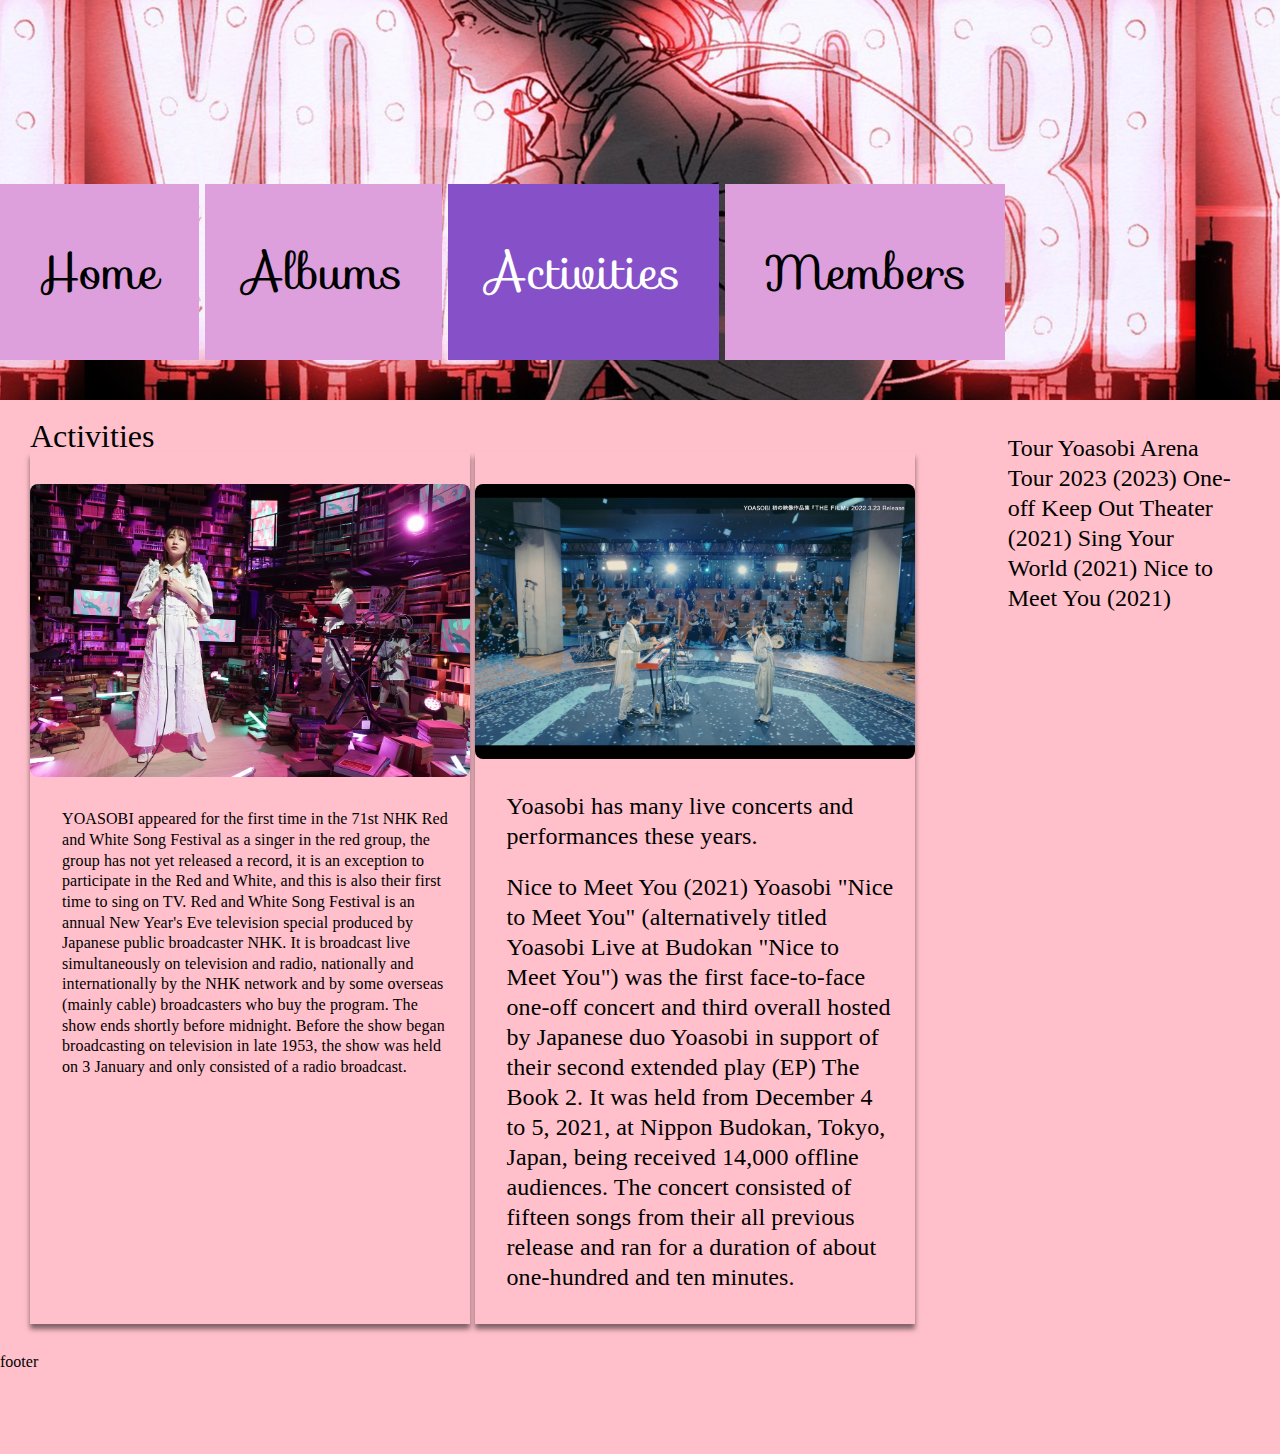
<file: activities.html>
<!DOCTYPE html>
<html lang="en" dir="ltr">
  <head>
    <meta charset="utf-8">
    <link rel="icon" href="images/icon.ico">
    <link rel="stylesheet" href="css/html5reset.css">
    <link rel="stylesheet" href="css/style.css">
    <link rel="stylesheet" href="css/gridstyle.css">
    <link rel="stylesheet" href="https://fonts.googleapis.com/css?family=Sofia">
    <title>Activities</title>
    <link rel="icon" type="image/jpg" href="images/icon.jpg">
  </head>
  <body>
    <header>
        <meta name="viewport" content="width=device-width, initial-scale=1" />
        <div class="skip"><a href="#main">Skip to Main Content</a></div>
        <nav>
          <ul>
            <li><a href="index.html">Home</a></li>
            <li><a href="albums.html">Albums</a></li>
            <li class="active"><a href="activities.html">Activities</a></li>
            <li><a href="members.html">Members</a></li>
          </ul>
        </nav>
    </header>
    <main id="main">  
      <h1> Activities </h1>
      <div class="activities">
        <div class="activity a">
          <img src="images/YOASOBI-TOP.jpg" alt="yoasobi" /> 
          <p class="description">
              YOASOBI appeared for the first time in the 71st NHK Red
              and White Song Festival as a singer in the red group, 
              the group has not yet released a record, it is an exception 
              to participate in the Red and White, and this is also their 
              first time to sing on TV.
  
              Red and White Song Festival is an annual New Year's Eve television 
              special produced by Japanese public broadcaster NHK. It is broadcast 
              live simultaneously on television and radio, nationally and internationally 
              by the NHK network and by some overseas (mainly cable) broadcasters who buy
              the program. The show ends shortly before midnight. Before the show began
                broadcasting on television in late 1953, the show was held on 3 January 
                and only consisted of a radio broadcast.
          </p>
        </div>
        <div class="activity b">
          <img src="images/YOASOBI_live.jpg" alt="live of yoasobi" />
          <div class="description">
            <p>
              Yoasobi has many live concerts and performances these years.
            </p>
            <p>
                Nice to Meet You (2021)
                Yoasobi "Nice to Meet You" (alternatively titled Yoasobi Live at Budokan 
                "Nice to Meet You") was the first face-to-face one-off concert and third 
                overall hosted by Japanese duo Yoasobi in support of their second extended 
                play (EP) The Book 2. It was held from December 4 to 5, 2021, at Nippon Budokan, 
                Tokyo, Japan, being received 14,000 offline audiences. The concert consisted 
                of fifteen songs from their all previous release and ran for a duration of about 
                one-hundred and ten minutes.
            </p>
          </div>
        </div>  
      </div>
      
    </main>
    <aside>
      <p>
        Tour
        Yoasobi Arena Tour 2023 (2023)

        One-off
        Keep Out Theater (2021)
        Sing Your World (2021)
        Nice to Meet You (2021)
      </p>
    </aside>
    <footer>
      footer
    </footer>
  </body>
</html>
</file>
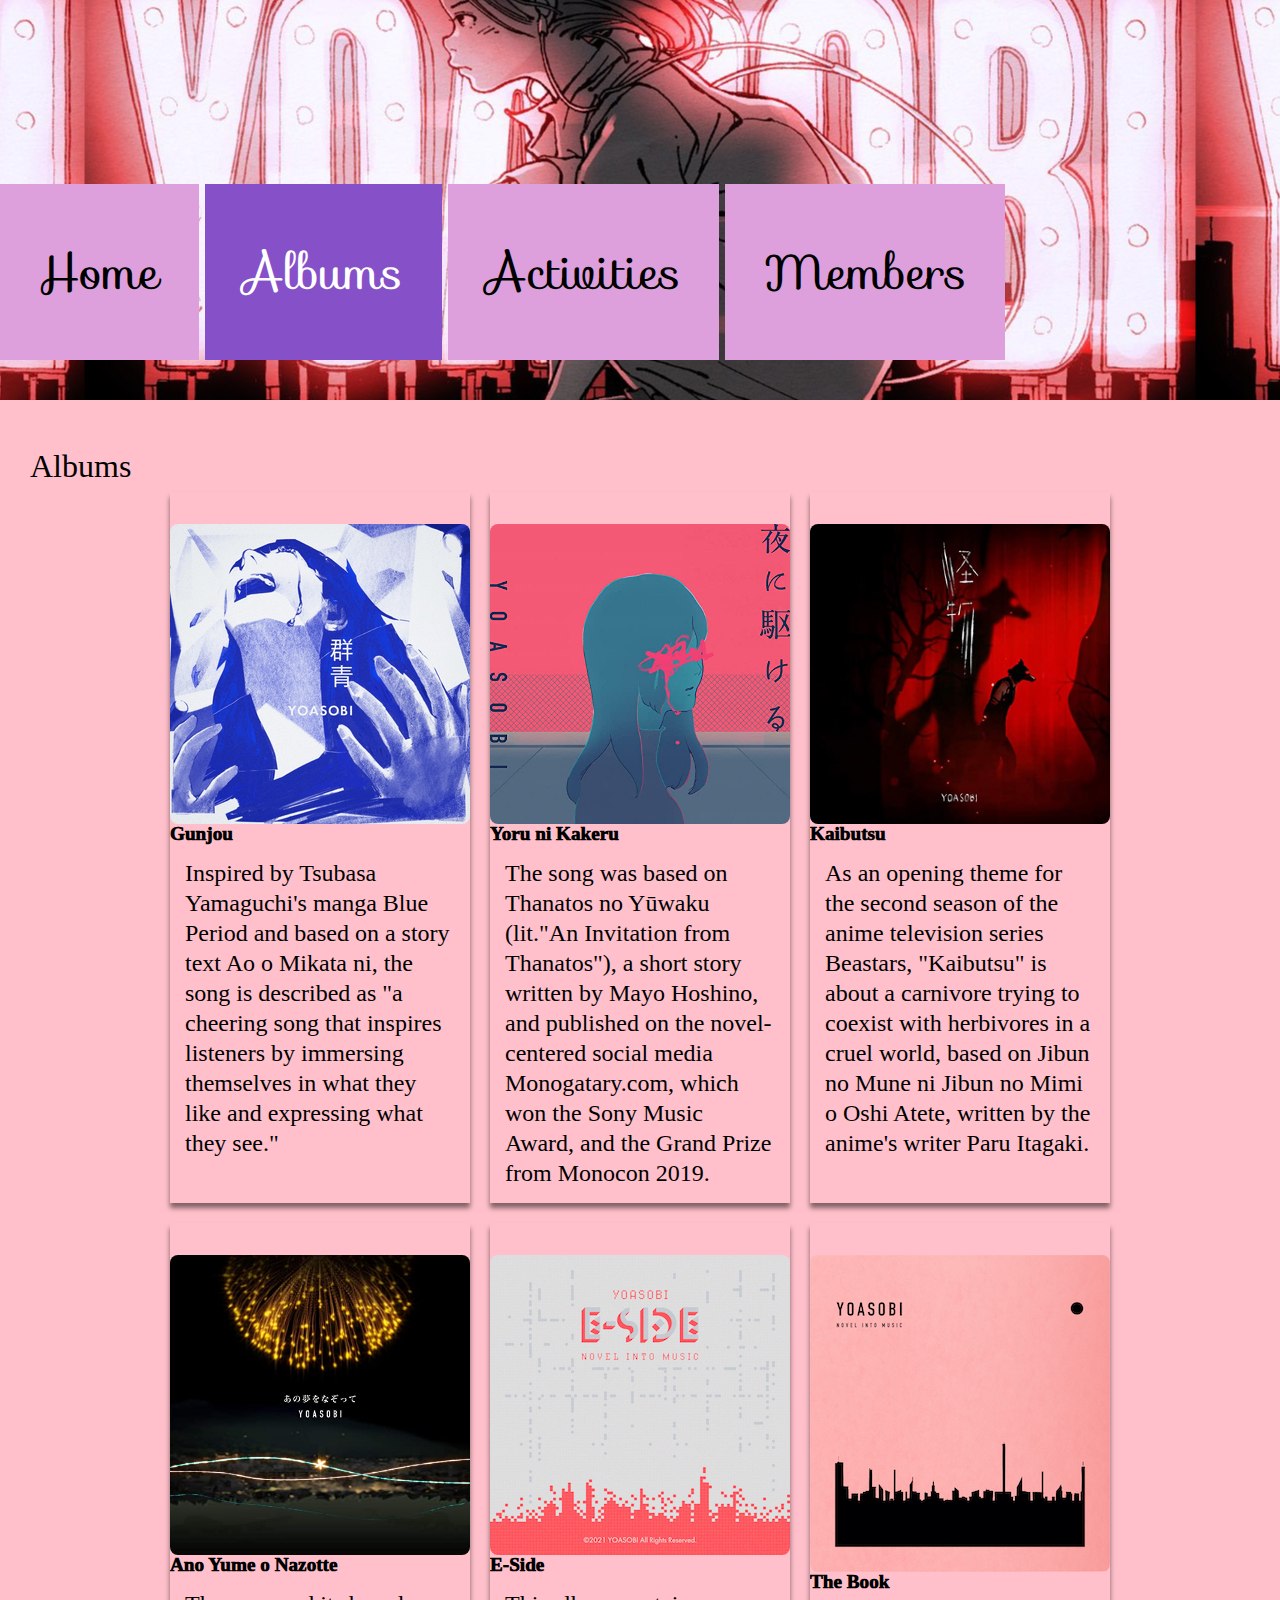
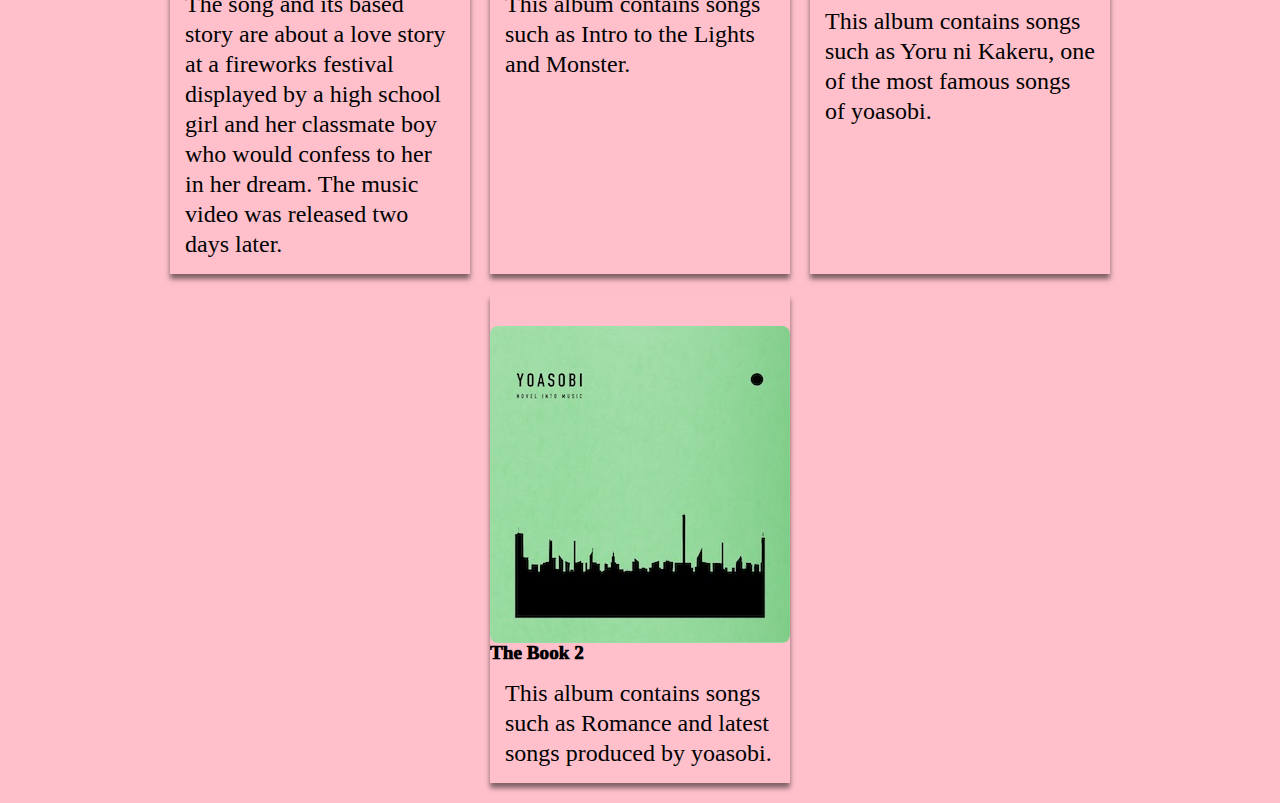
<file: albums.html>
<!DOCTYPE html>
<html lang="en" dir="ltr">
  <head>
    <meta charset="utf-8">
    <link rel="icon" href="images/icon.ico">
    <link rel="stylesheet" href="css/html5reset.css">
    <link rel="stylesheet" href="css/style.css">
    <link rel="stylesheet" href="css/flexstyle.css">
    <link rel="stylesheet" href="https://fonts.googleapis.com/css?family=Sofia">
    <title>Albums</title>
    <link rel="icon" type="image/jpg" href="images/icon.jpg">
  </head>
  <body>
    <header>
      <meta name="viewport" content="width=device-width, initial-scale=1" />
      <div class="skip"><a href="#main">Skip to Main Content</a></div>
        <nav>
          <ul>
            <li><a href="index.html">Home</a></li>
            <li class="active"><a href="albums.html">Albums</a></li>
            <li><a href="activities.html">Activities</a></li>
            <li><a href="members.html">Members</a></li>
          </ul>
        </nav>
    </header>
  <main id="main">
    
    <h1> Albums </h1>
    <div class="albums">
      <div class="album a">
        <img src="images/yoasobi_blue.png" alt="Gunjou" />
        <h2>Gunjou</h2> 
        <p class="description">
            Inspired by Tsubasa Yamaguchi's manga Blue Period and based on a story text Ao o Mikata ni, 
            the song is described as "a cheering song that inspires listeners by immersing 
            themselves in what they like and expressing what they see."
        </p>
      </div>
      
      <div class="album b">
        <img src="images/yoasobi_night.png" alt="Yoru ni Kakeru" />
        <h2>Yoru ni Kakeru</h2>
        <p class="description">     
            The song was based on Thanatos no Yūwaku (lit."An Invitation from Thanatos"), 
            a short story written by Mayo Hoshino, and published on the novel-centered 
            social media Monogatary.com, which won the Sony Music Award, and the 
            Grand Prize from Monocon 2019.
        </p>
      </div>
      <div class="album c">
        <img src="images/yoasobi_beast.jpg" alt="Kaibutsu" />
        <h2>Kaibutsu</h2>
        <p class="description">
            As an opening theme for the second season 
            of the anime television series Beastars, "Kaibutsu" is about a carnivore trying 
            to coexist with herbivores in a cruel world, based on Jibun no Mune ni Jibun no 
            Mimi o Oshi Atete, written by the anime's writer Paru Itagaki. 
        </p>
      </div>
      
      <div class="album d">
        <img src="images/yoasobi_dream.jpg" alt="dream" />
        <h2>Ano Yume o Nazotte</h2>
        <p class="description">
          The song and its 
          based story are about a love story at a fireworks festival displayed by a high 
          school girl and her classmate boy who would confess to her in her dream. 
          The music video was released two days later.
        </p>
      </div>
  
      <div class="album e">
        <img src="images/Yoasobi_-_E-Side.jpeg" alt="E-Side" />
        <h2>E-Side</h2>
        <p class="description">
          This album contains songs such as Intro to the Lights and Monster.
        </p>
      </div>
      
      <div class="album f">
        <img src="images/Yoasobi_-_The_Book.jpg" alt="The Book" />
        <h2> The Book </h2>
        <p class="description">
          This album contains songs such as Yoru ni Kakeru, one of the most famous songs of yoasobi.
        </p>
      </div>
      
      <div class="album g">
        <img src="images/Yoasobi_-_The_Book_2.jpg" alt="The Book 2" />
        <h2>The Book 2</h2>
        <p class="description">
          This album contains songs such as Romance and latest songs produced by yoasobi.
        </p>
      </div>
    </div>
    

    
  </main>
      <footer>
      </footer>
  </body>
</html>
</file>
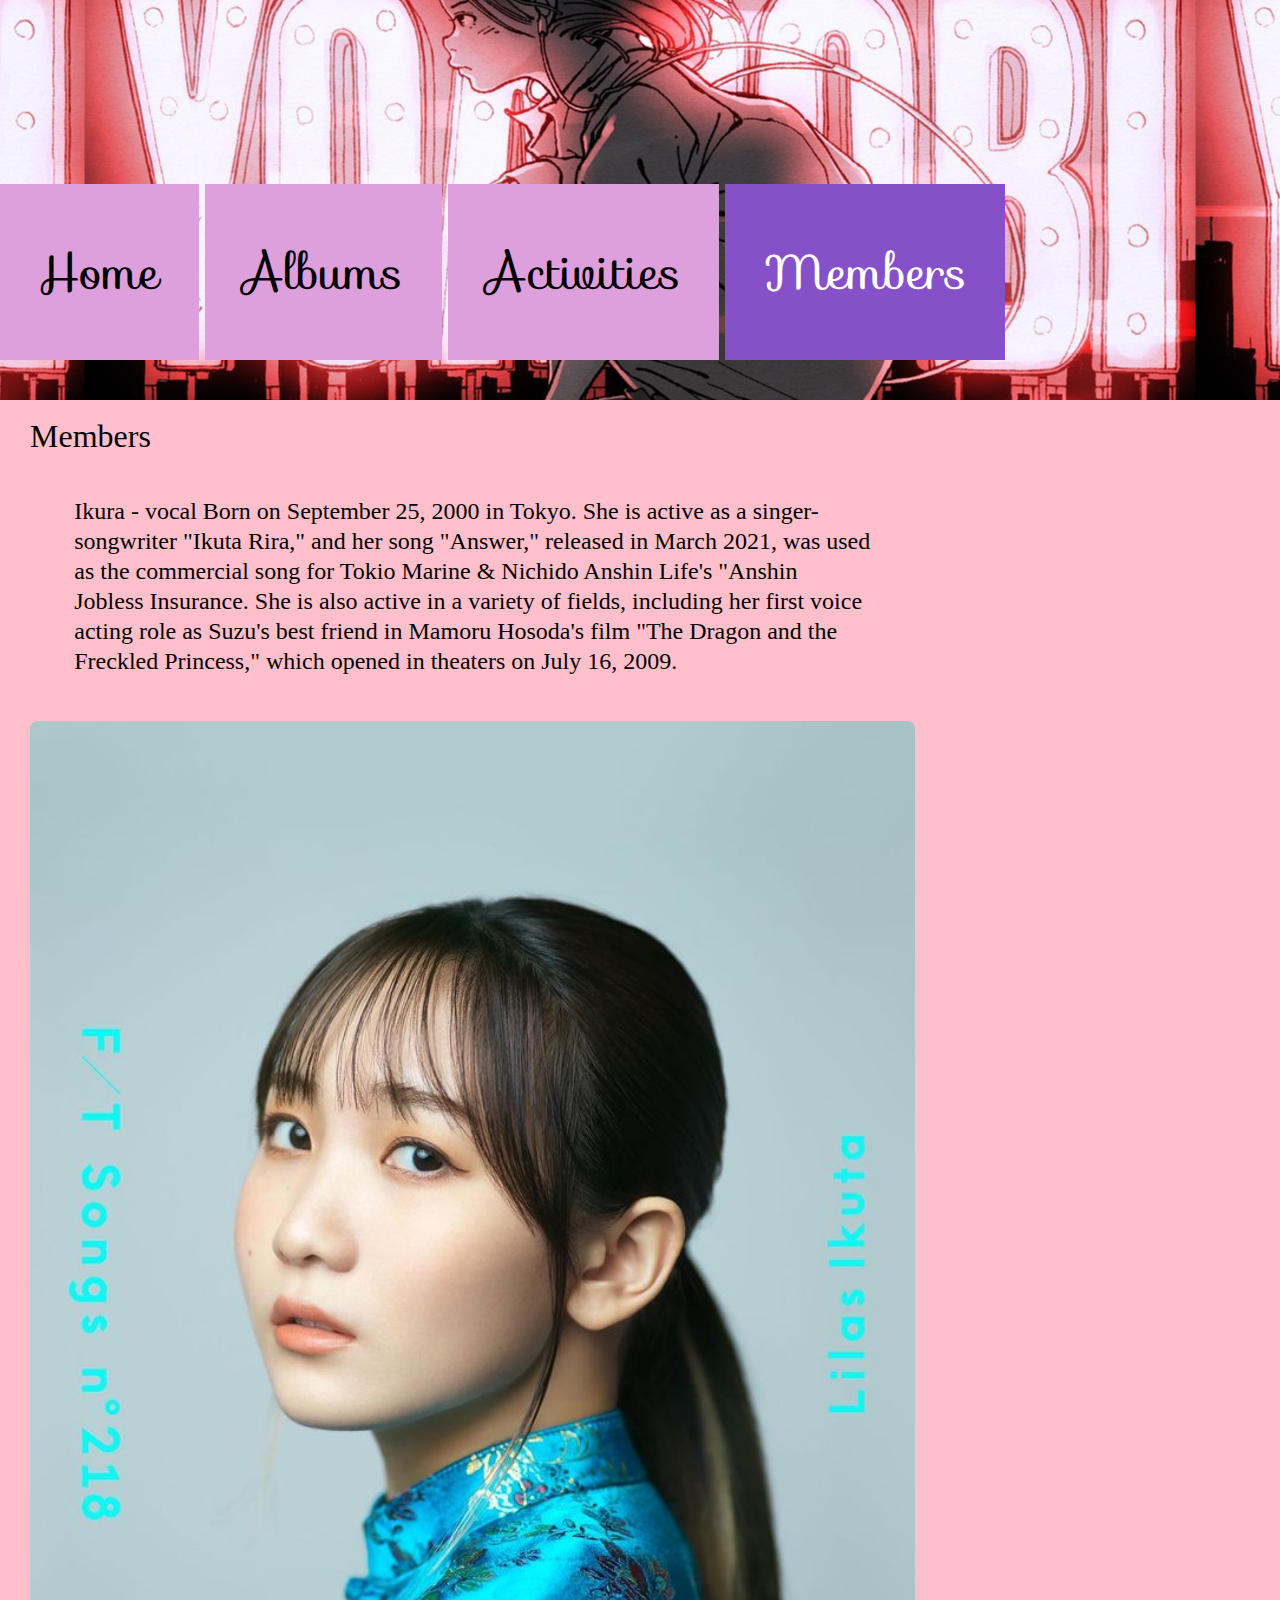
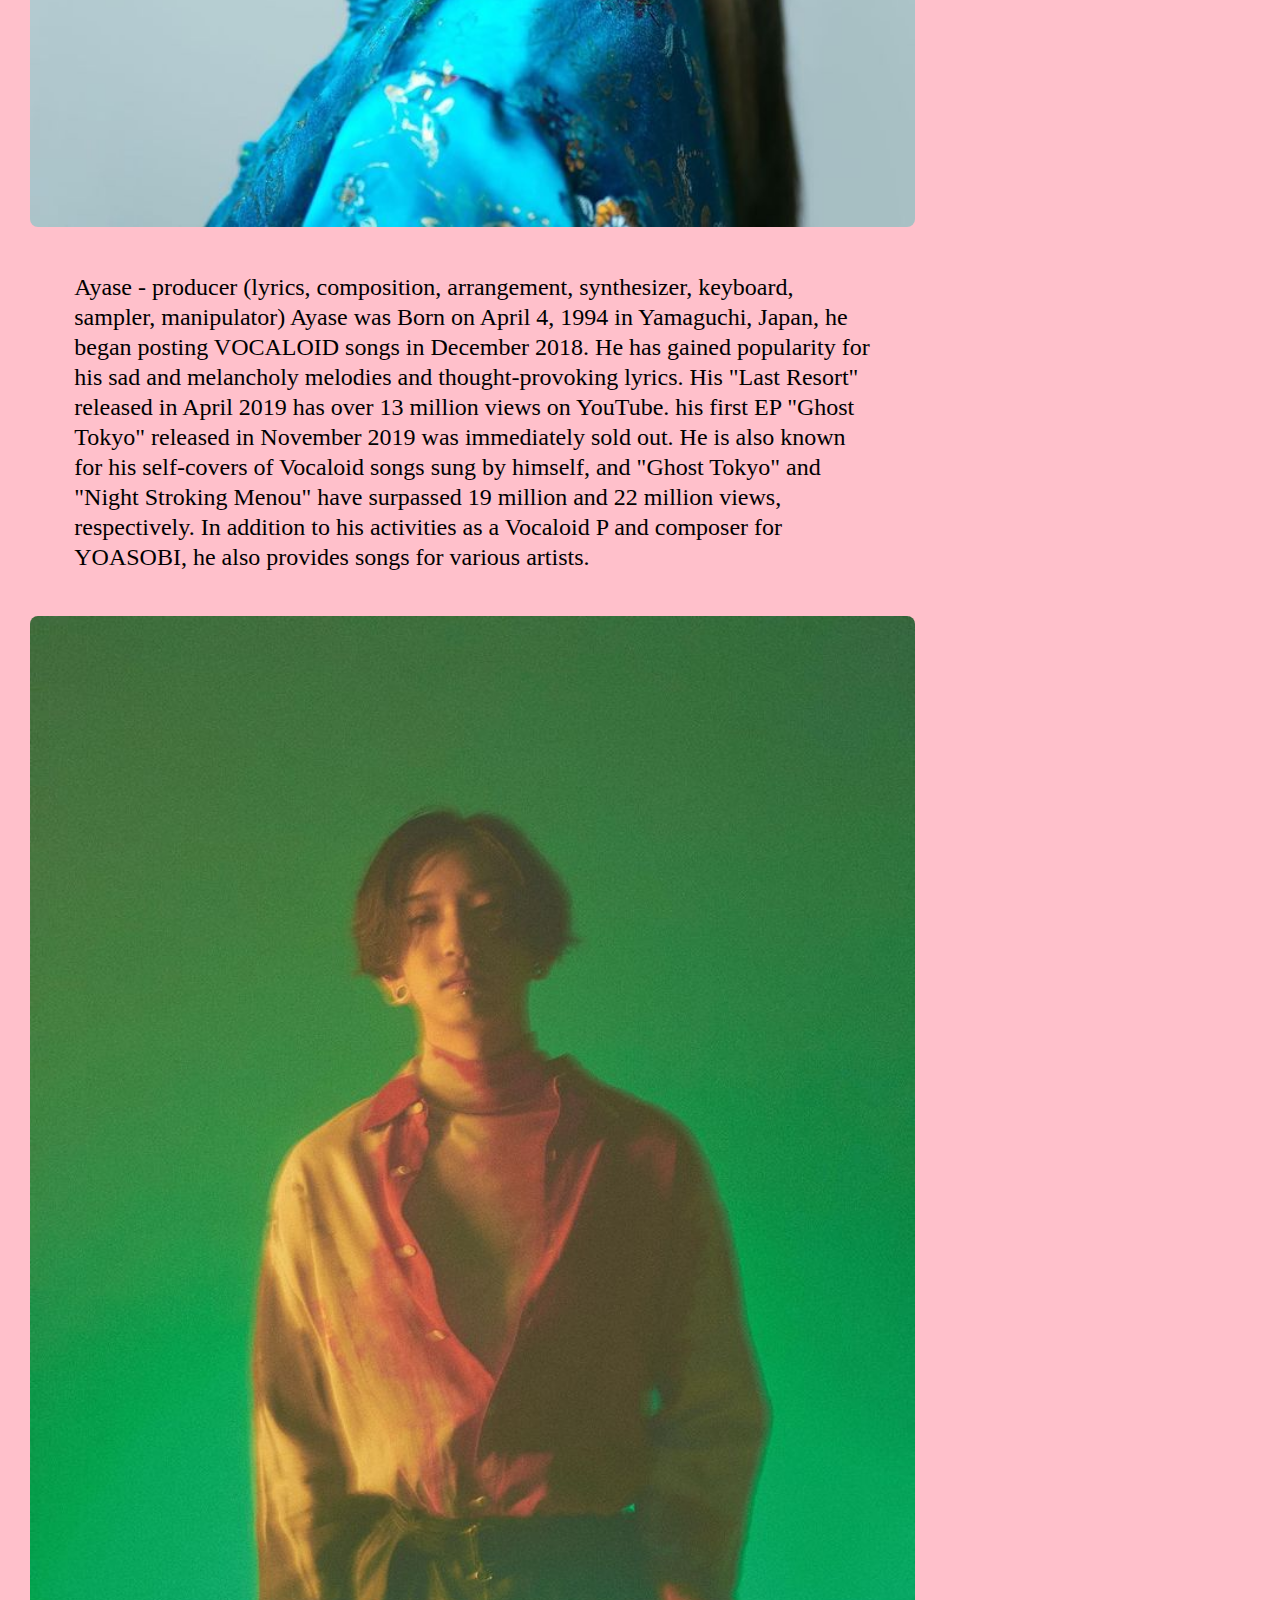
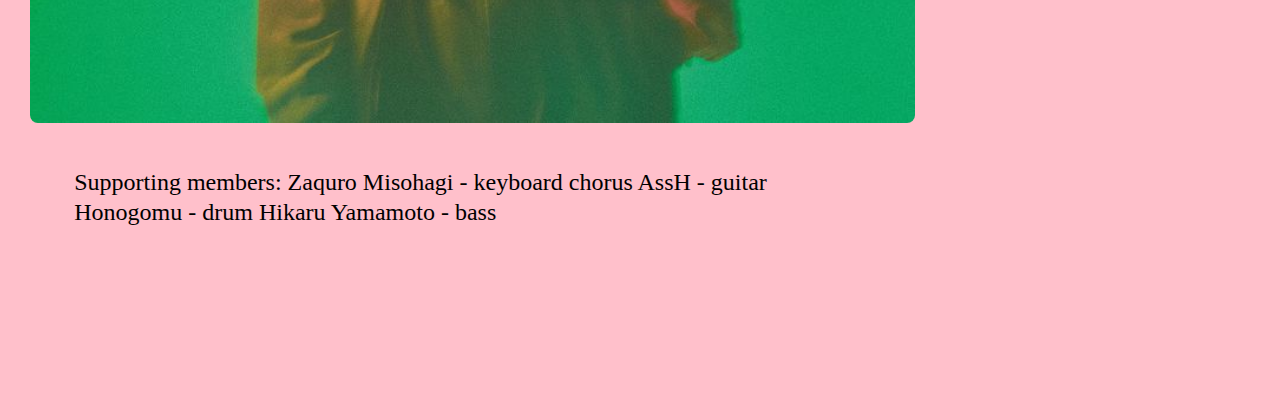
<file: members.html>
<!DOCTYPE html>
<html lang="en" dir="ltr">
  <head>
    <meta charset="utf-8">
    <link rel="icon" href="images/icon.ico">
    <link rel="stylesheet" href="css/html5reset.css">
    <link rel="stylesheet" href="css/style.css">
    <link rel="stylesheet" href="css/gridstyle.css">
    <link rel="stylesheet" href="https://fonts.googleapis.com/css?family=Sofia">
    <title>Members</title>
    <link rel="icon" type="image/jpg" href="images/icon.jpg">
  </head>
  <body>
    <header>
      <meta name="viewport" content="width=device-width, initial-scale=1" />
      <div class="skip"><a href="#main">Skip to Main Content</a></div>
        <nav>
          <ul>
            <li><a href="index.html">Home</a></li>
            <li><a href="albums.html">Albums</a></li>
            <li><a href="activities.html">Activities</a></li>
            <li class="active"><a href="members.html">Members</a></li>
          </ul>
        </nav>
    </header>
  <main id="main">  
    <h1> Members </h1>
    <p>
        Ikura - vocal
        Born on September 25, 2000 in Tokyo. She is active as a singer-songwriter 
        "Ikuta Rira," and her song "Answer," released in March 2021, 
        was used as the commercial song for Tokio Marine & Nichido Anshin Life's 
        "Anshin Jobless Insurance. She is also active in a variety of fields, 
        including her first voice acting role as Suzu's best friend in Mamoru 
        Hosoda's film "The Dragon and the Freckled Princess," 
        which opened in theaters on July 16, 2009.
    </p>
    <img src="images/ikura.jpg" alt="ikura" />


    <p>
        Ayase - producer (lyrics, composition, arrangement, 
        synthesizer, keyboard, sampler, manipulator)

        Ayase was Born on April 4, 1994 in Yamaguchi, Japan, he began posting VOCALOID 
        songs in December 2018. He has gained popularity for his sad and 
        melancholy melodies and thought-provoking lyrics. His "Last Resort" released 
        in April 2019 has over 13 million views on YouTube. his first EP "Ghost Tokyo" 
        released in November 2019 was immediately sold out. He is also known for 
        his self-covers of Vocaloid songs sung by himself, and "Ghost Tokyo" and 
        "Night Stroking Menou" have surpassed 19 million and 22 million views, respectively. 
        In addition to his activities as a Vocaloid P and composer for YOASOBI, 
        he also provides songs for various artists.
    </p>
    <img src="images/ayase.jpg" alt="ayase" />

    <p>
        Supporting members:
        Zaquro Misohagi - keyboard chorus
        AssH - guitar
        Honogomu - drum
        Hikaru Yamamoto - bass
    </p>
  </main>
      <footer>
      </footer>
  </body>
</html>
</file>
<file: css/style.css>
body {
  padding: 0;
  margin: 0;
  background-color: pink;
}

header {
  background-image: url("../images/yoasobi_label.jpg");
  background-position: center center;
  width: 100%;
  height: 400px;
  margin: 0px;
  font-family: "Sofia", sans-serif;
}

.skip a {
  background: greenyellow;
  font-size: large;
  padding: 6px;
  -webkit-transition: top 1s ease-out;
  transition: top 1s ease-out;
  z-index: 1;
  position: relative;
  left: -500px;
  top: -40px;
}

.skip a:focus{
  background: greenyellow;
  top: 0;
  left: 0;
  padding: 6px;
  transition: top 1s ease-out;
  z-index: 1;
  position: absolute;
}

nav{
  display: inline-block;
  width: 100%;
  height: 100px;
  margin-top: 10%;
}

nav ul {
  margin-top: 3%;
}

nav li {
  background-color: plum;
  padding: 5% 3%;
  display: block;
  text-align: center;
}

nav li a {
  position: relative;
  text-decoration: None;
  color: black;
  font-size: 100%;
}

.active {
  background-color: rgb(134, 80, 200);
}

.active a {
  color: white;
}


img {
  border-radius: 8px;
  width: 100%;
  height: auto;
  display: block;
  margin-top: 2em;
  padding: 0;
}

img:hover {
  border: 2px solid red;
  border-radius: 8px;
  border-width: 2px;
}

main {
  margin: 50px 30px 10px 30px;
  
}


p {
  font-size: small;
  margin: 5%;
}

label {
  background-color: bisque;
}

aside {
  margin: 0px 30px 0px 30px;
  
}

@keyframes fadeIn {
  0% { opacity: 0; }
  100% { opacity: 1; }
}

.first {
  animation: fadeIn 3s;
}

.introfig1 {
  animation: fadeIn 4s;
}

@media screen and (min-width: 680px) {
  nav li {
    display: inline-block;
  }
  
  nav li a {
    font-size: 200%;
  }

  h1 {
    font-size: x-large;
  }

  p {
    font-size: large;
    line-height: 30px;
  }

  aside {
    font-size: large;
  }

  aside {
    margin: 50px 30px 0px 30px;
  }
}

@media screen and (min-width: 960px) {
  nav li {
    display: inline-block;
  }
  
  nav li a {
    font-size: 300%;
  }

  h1 {
    font-size: xx-large;
  }

  p {
    font-size: x-large;
    line-height: 30px;
  }

  aside {
    font-size: x-large;
  }

  aside {
    margin: 50px 30px 0px 30px;
  }
}


@media screen and (prefers-reduced-motion: reduce){
  html{
    scroll-behavior: auto; /* Removes scroll animation */
  }

  .first {
    animation: none;
  }
}
</file>
<file: css/gridstyle.css>
body {
    display: grid;
    grid-template-columns: 1fr;
    grid-template-rows: 350px 4fr 1fr 100px;
    gap: 20px;
}

.intro {
    display: grid;
    grid-template-columns: 1fr;
    grid-template-rows: 2fr 1fr 1fr 2fr 2fr 2fr;
    gap: 10px;
}

h2 {
    font-size: 18px;
    font-weight: 600;
    letter-spacing: 0.3px;
    text-align: left;
    color: black;
    padding: 10px 0px 10px 10px;
}

.activity {
    box-shadow: 0 5px 5px 0 rgba(0, 0, 0, 0.5);
}

header {
    grid-row: 1 / 2;
}

main {
    grid-row: 2 / 3;
}

aside {
    grid-row: 3 / 4;
}

footer {
    grid-row: 4 / 5;
}

.intro1 {
    grid-row: 1 / 2;
}

.intro2 {
    grid-row: 2 / 3;
}

.introfig1 {
    grid-row: 3 / 4;
}

.intro3 {
    grid-row: 4 / 5;
}

.first {
    grid-row: 5 / 6;
}

.intro4 {
    grid-row: 6 / 7;
}

.description {
    font-family: Work Sans;
    font-size: 100%;
    font-weight: 300;
    line-height: 1.29;
    letter-spacing: 0.1px;
    text-align: left;
    padding: 10px 0px 10px 10px;
    /* border-top: 1px solid #4a4a4a; */
}

@media screen and (min-width: 680px) {
    .intro {
        display: grid;
        grid-template-columns: 1fr 1fr;
        grid-template-rows: 1fr 1fr 1fr 2fr;
        gap: 10px;
    }

    .intro1 {
        grid-row: 1 / 2;
        grid-column: 1 / 2;
    }
    
    .intro2 {
        grid-row: 1 / 2;
        grid-column: 2 / 3;
    }
    
    .introfig1 {
        grid-row: 2 / 3;
        grid-column: 1 / 3;
    }
    
    .intro3 {
        grid-row: 3 / 4;
        grid-column: 1 / 2;
    }
    
    .first {
        grid-row: 4 / 5;
        grid-column: 1 / 3;
    }
    
    .intro4 {
        grid-row: 3 / 4;
        grid-column: 2 / 3;
    }
}

@media screen and (min-width: 960px) {
    body {
        display: grid;
        grid-template-columns: 3fr 1fr;
        grid-template-rows: 350px 1fr 100px;
        gap: 20px;
    }

    header {
        grid-row: 1 / 2;
        grid-column: 1 / 3;
    }

    main {
        grid-row: 2 / 3;
        grid-column: 1 / 2;
    }

    aside {
        grid-row: 2 / 3;
        grid-column: 2 / 3;
    }

    footer {
        grid-row: 3 / 4;
        grid-column: 1 / 3;
    }

    .intro {
        display: grid;
        grid-template-columns: 1fr 2fr;
        grid-template-rows: 1fr 1fr 1fr 1fr;
        gap: 10px;
    }

    .intro1 {
        grid-row: 1 / 2;
        grid-column: 2 / 3;
    }
    
    .intro2 {
        grid-row: 2 / 3;
        grid-column: 2 / 3;
    }
    
    .introfig1 {
        grid-row: 1 / 2;
        grid-column: 1 / 2;
    }
    
    .intro3 {
        grid-row: 3 / 4;
        grid-column: 1 / 3;
    }
    
    .first {
        grid-row: 2 / 3;
        grid-column: 1 / 2;
    }
    
    .intro4 {
        grid-row: 4 / 5;
        grid-column: 1 / 3;
    }

    .activities {
        display: grid;
        grid-template-columns: 1fr 1fr;
        grid-template-rows: 1fr;
        gap: 5px;
    }

    .activity a {
        grid-column: 1 / 2;
    }

    .activity b {
        grid-column: 2 / 3;
    }
    
}
</file>
<file: css/flexstyle.css>
.albums{
    display: flex;
    flex-wrap: wrap;
    justify-content: center;
}

.album {
    box-shadow: 0 5px 5px 0 rgba(0, 0, 0, 0.5);
    overflow: hidden;
}

@media screen and (min-width: 680px) {
    .albums{
        flex-direction: row;
    }

    h2 {
        font-size: larger;
        font-weight: 1000;
    }

    .album {
        width: 300px;
        margin: 10px;
    }
}
</file>
